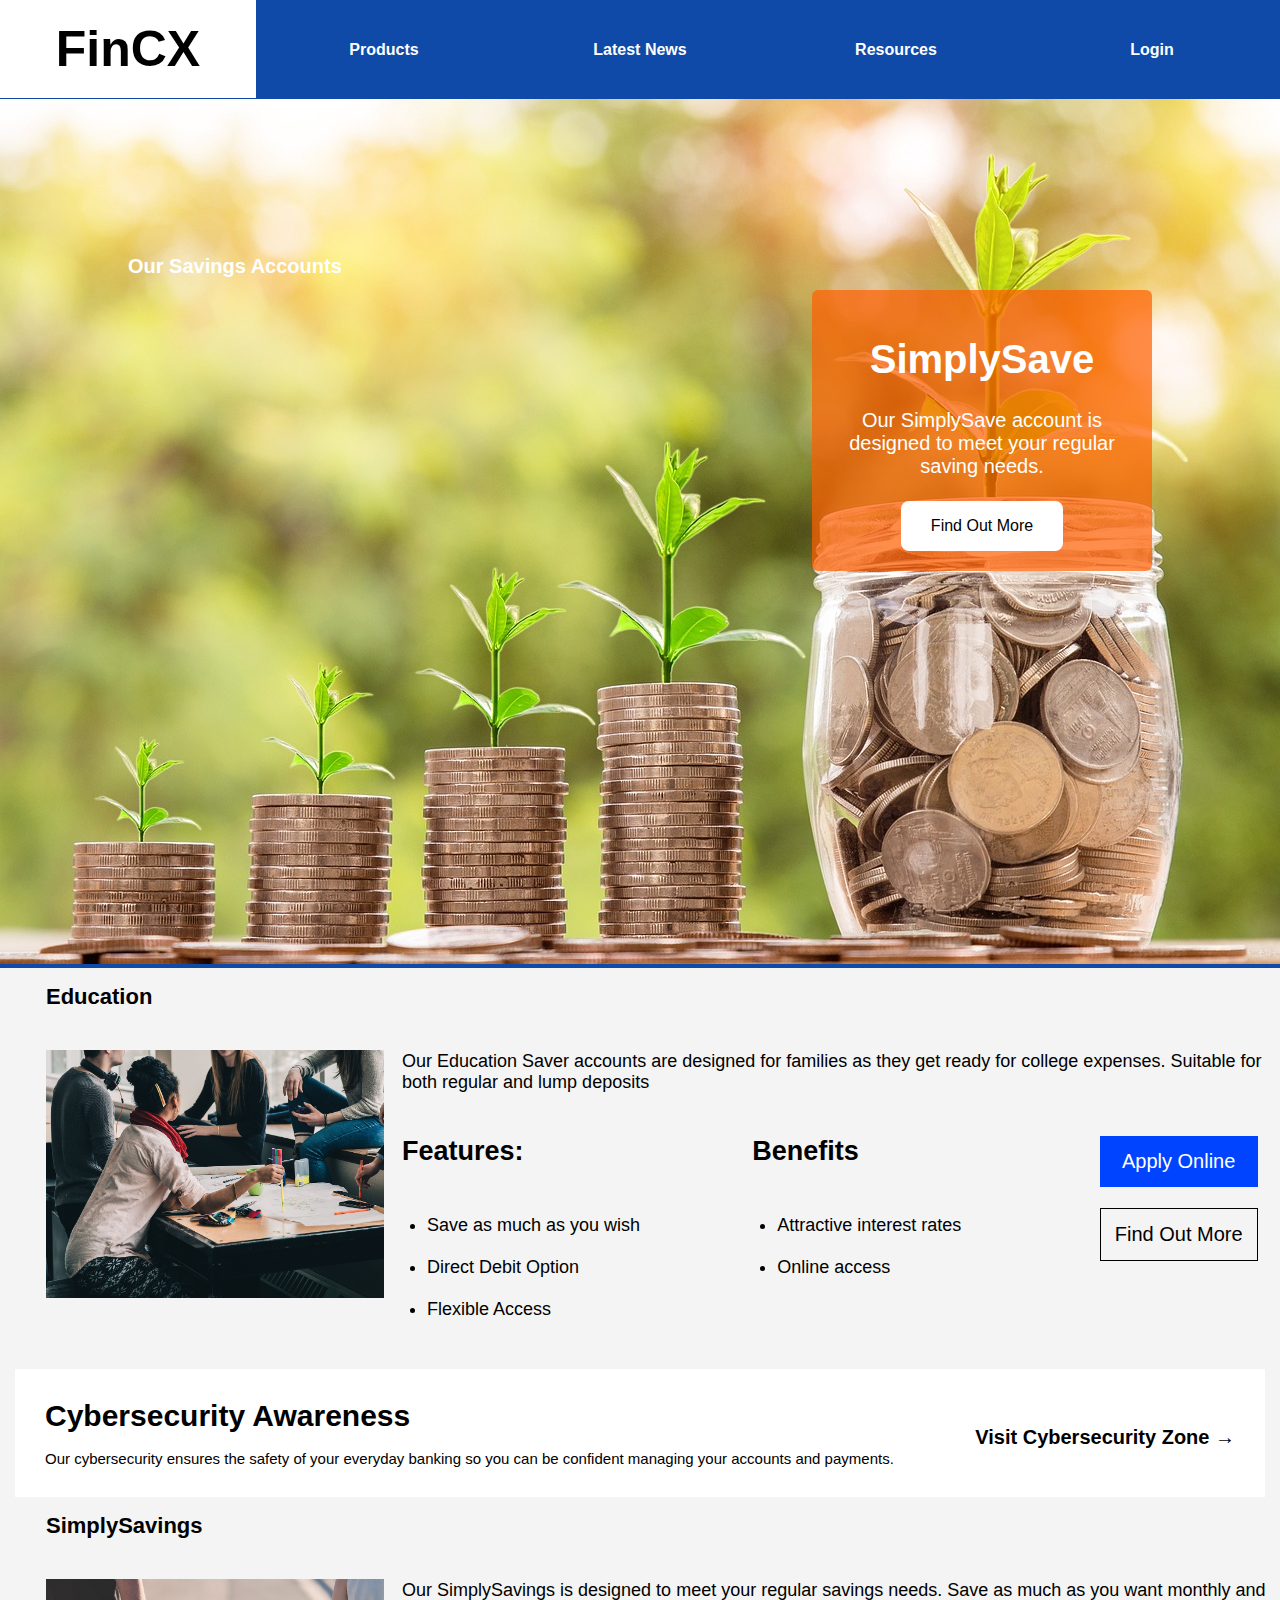
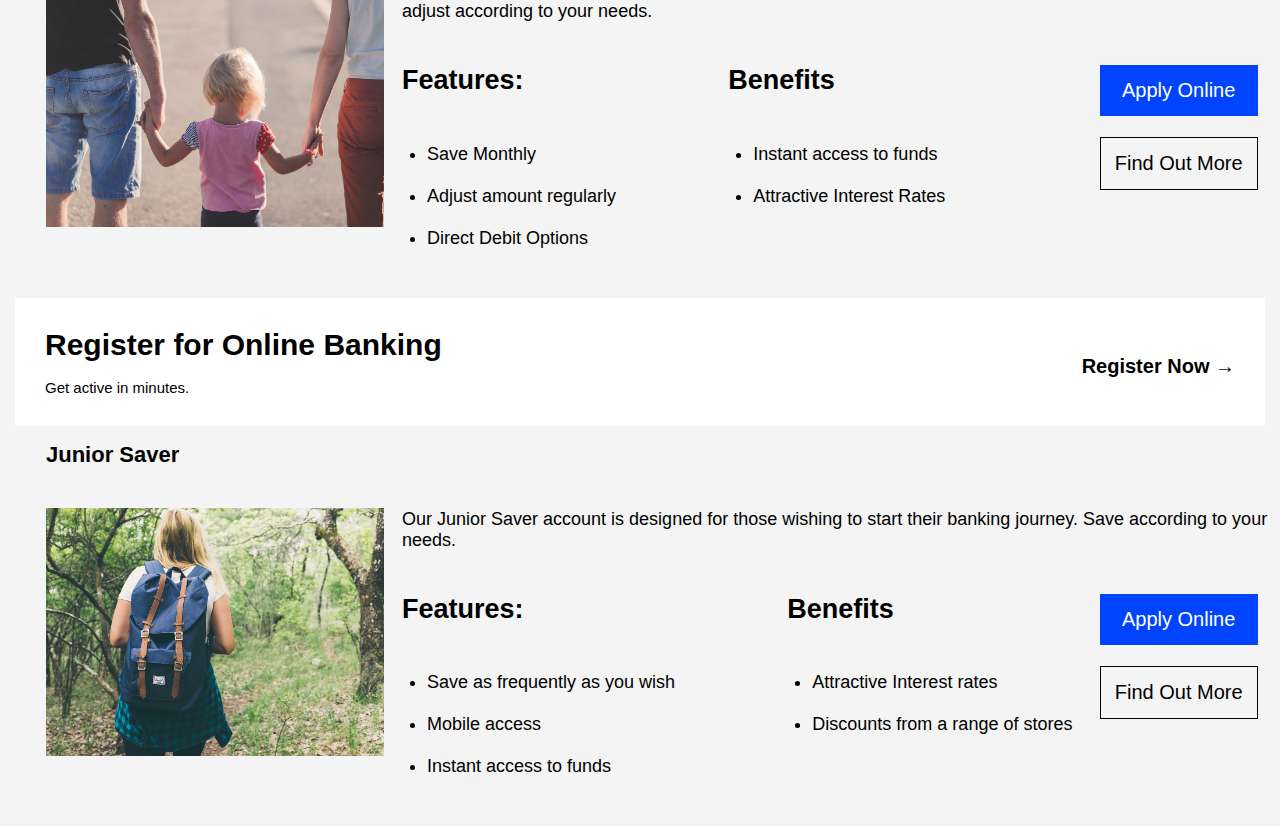
<file: products.html>
<!DOCTYPE html>
<html>
    <head>
        <title>Segment Demo</title>
        <meta name="author" content="Alex" />
        <meta name="description" content="Products" />
        <meta charset="utf-8" />
        <link rel="stylesheet" href="main.css" />
        <script type="text/javascript" src="main.js"></script>
        <script>
            analytics.track("Savings", {
                sessionId: sessionId,
                username: localStorage.getItem("usrnm", "null"),
                channel: "Web",
            });
        </script>
        <link href="https://fonts.googleapis.com/css?family=Spline Sans" rel="stylesheet" />
    </head>

    <body onload="loadDemo()">
        <div id="container">
            <h1 style="color: white" class="title">Our Savings Accounts</h1>
            <img src="savings.jpg" alt="img1" />
            <div style="background-color: rgba(255, 94, 0, 0.7)"class="text">
                <h1>SimplySave</h1>
                <p1>Our SimplySave account is designed to meet your regular saving needs.</p1>
                <br /><br />
                <button class="btn">Find Out More</button>
            </div>
        </div>
    </body>
    <script>addSavingsToProductPage();</script>
</html>
</file>
<file: main.css>
#container {
    position: relative;
}
#container .btn {
    display: inline-block;
    position: relative;
    width: auto;
    background-color: white;
    color: black;
    font-size: 16px;
    padding: 16px 30px;
    border: none;
    cursor: pointer;
    border-radius: 8px;
    text-align: center;
    font-family: 'Rubik', sans-serif;
}

#container .btn:hover {
    background-color: black;
    color: white;
}

body {
    background-color: rgb(15, 74, 168);
    margin: 0;
}
.text {
    position: absolute;
    top: 30%;
    width: 300px;
    right: 10%;
    text-align: center;
    padding: 20px;
    background-color: rgba(128, 128, 128, 0.7);
    border-radius: 6px;
    font-family: 'Rubik', sans-serif;
    font-size: 20px;
    color: white;
}

.subcontainer {
    position: relative;
    width: 100%;
    background-color: rgb(244, 244, 244);
    display: inline-block;
    font-family: 'Rubik', sans-serif;
    font-size: 25px;
}

.subcontainer img {
    width: 50%;
}

.fill {
    object-fit: fill;
}

.cover {
    object-fit: cover;
}

.subcontainer .btn {
    position: absolute;
    background-color: #f1f1f1;
    color: black;
    font-size: 16px;
    padding: 16px 30px;
    border: none;
    cursor: pointer;
    border-radius: 5px;
    text-align: center;
}

.subcontainer .btn:hover {
    background-color: black;
    color: white;
}

#container nav {
    display: inline;
    position: sticky;
}

.text button {
    width: 100%;
    background-color: white;
    border-radius: 8px;
}

.subtext {
    width: 50%;
    background-color: rgb(244, 244, 244);
    position: absolute;
    right: 0;
    top: 0;
    text-align: left;
}

#outer {
    position: relative;
    display: table;
    width: 100%;
    background-color: #F1F1F1;
    margin: 0px;
    border: 1px solid white;
}

#outer img {
    position: relative;
    width: 50%;
    left: 10%;
    margin: 20px;
    border-radius: 7px;
    border: 2px solid white;
}

.applyOnline {
    background-color: rgb(0, 68, 255);
    color: white;
    text-align: center;
    font-size: 20px;
    padding: 14px;
    width: 157.83px;
    border: none;
}

.findOutMore {
    background-color: rgba(118, 118, 118, 0);
    color: black;
    text-align: center;
    font-size: 20px;
    border: 1px solid black;
    padding: 14px;
}

.inner {
    width: 70%;
    height: auto;
    text-align: left;
    background-color: rgb(244, 244, 244);
    padding: 6px;
    display: table-cell;
}

.title {
    position: absolute;
    top: 25%;
    left: 10%;
    font-size: 20px;
    font-family: 'Rubik', sans-serif;
    color: rgb(15, 74, 168)
}

a {
    cursor: pointer;
}

#buttons {
    position: absolute;
    float: left;
    right: 0;
    margin: 22.41px;
}

button {
    cursor: pointer;
}

.navbar {
    position: relative;
    top: 0;
    left: 0;
    font-family: 'Rubik', sans-serif;
    width: 100%;
    z-index: 1;
}

.navbar a {
    float: left;
    font-size: 16px;
    color: white;
    text-align: center;
    text-decoration: none;
    padding: 20px 0px 20px 0px;
    margin: 0;
    font-weight: bolder;
}

.dropdown {
    float: left;
    overflow: hidden;
    width: 20%;
    text-align: center;
}

.dropdown .dropbtn {
    cursor: pointer;
    font-size: 16px;
    border: none;
    outline: none;
    color: white;
    padding: 41px 0px 40px 0px;
    background-color: inherit;
    font-family: inherit;
    margin: 0;
    width: 100%;
}

.navbar a:hover,
.dropdown:hover .dropbtn,
.dropbtn:focus {
    background-color: white;
    color: black;
}

.dropdown-content {
    display: none;
    position: absolute;
    background-color: #f9f9f9;
    z-index: 1;
    margin: 0;
}

.dropdown-content a {
    float: none;
    color: black;
    text-decoration: none;
    display: block;
    text-align: left;
    margin: 0;
}

.dropdown-content a:hover {
    background-color: #ddd;
    margin: 0;
}

.show {
    display: block;
}

.container {
    display: flex;
    justify-content: space-between;
    align-items: center;
}

.item {
    flex: 1;
    background-color: #f5f5f5;
    text-align: center;
    padding: 20px;
    border-radius: 8px;
    box-shadow: 0 4px 8px rgba(0, 0, 0, 0.1);
}

.image {
    border-radius: 8px;
    position: relative;
    left: 0;
    max-width: 100%;
    padding: 10px 10px 10px 40px;
}

.info {
    margin-top: 0;
    color: black;
    font-family: 'Rubik', sans-serif;
    font-size: 18px;
    background-color: rgb(244, 244, 244);
}

.info-text {
    font-weight: bold;
}
.subimage {
    vertical-align: bottom;
}
.mainimg {
    width: 100%;
    vertical-align: bottom;
}
.getstarted {
    color: rgb(20, 146, 214)
}
p {
    margin: 0;
}
.divider {
    background-color: white;
    font-size: 15px;
    text-align: left;
    display: inline-block;
    padding: 30px 30px 30px 30px;
    margin: 0 15px 0 15px;
}
.divider h1 {
    margin: 0;
}
ul {
    padding: 25px;
}
.startChatBtn {
    position: fixed;
    background-color:rgb(0, 45, 118);
    color: white;
    padding: 20px 32px;
    border: none;
    bottom: 20px;
    right: 20px;
    font-family: 'Rubik', sans-serif;
    font-size: 18px;
}
</file>
